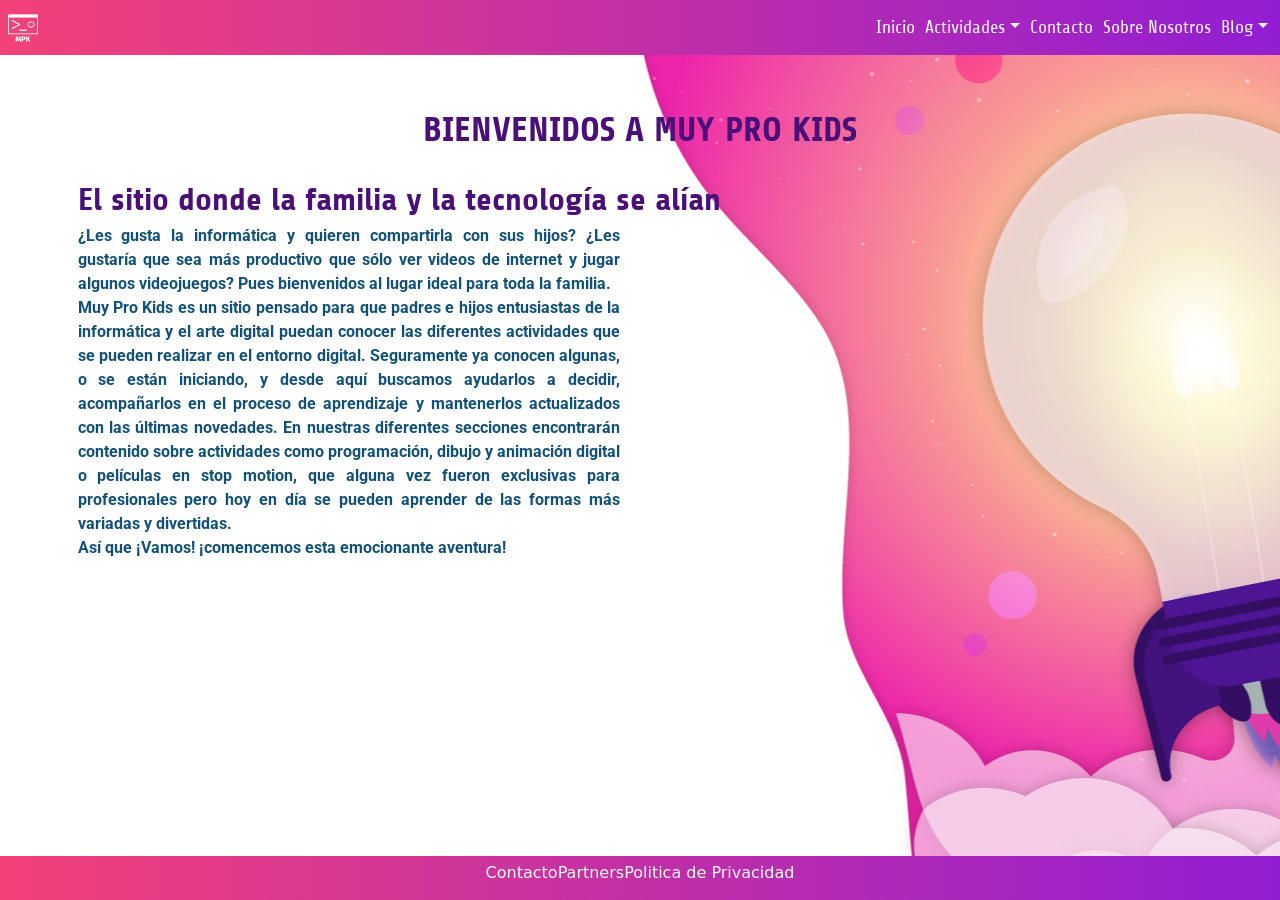
<file: index.html>
<!DOCTYPE html>
<html lang="es">
    <head>
        <meta charset="UTF-8" />
        <meta http-equiv="X-UA-Compatible" content="IE=edge" />
        <meta name="viewport" content="width=device-width, initial-scale=1.0" />

        <!-- Metadatos agregados para el SEO -->
        <meta
            name="description"
            content="Página de inicio de Muy Pro Kids. Es un sitio creado para mostrar las diferentes actividades informáticas
        que pueden realizarse en familia."
        />
        <meta name="keywords" content="niños, programación, animaciones, dibujos 3D, videojuegos" />
        <!-- TITULO -->
        <title>Home - Muy Pro Kids</title>

        <!-- Hoja de estilos propios - Generados por SASS -->
        <link rel="stylesheet" href="./assets/css/style.css" />

        <!-- CSS -- Se enlaza bootstrap y fuentes de googlefonts -->

        <link
            href="https://cdn.jsdelivr.net/npm/bootstrap@5.1.0/dist/css/bootstrap.min.css"
            rel="stylesheet"
            integrity="sha384-KyZXEAg3QhqLMpG8r+8fhAXLRk2vvoC2f3B09zVXn8CA5QIVfZOJ3BCsw2P0p/We"
            crossorigin="anonymous"
        />
        <link rel="preconnect" href="https://fonts.googleapis.com" />
        <link rel="preconnect" href="https://fonts.gstatic.com" crossorigin />
        <link
            href="https://fonts.googleapis.com/css2?family=Roboto:ital,wght@0,300;0,400;0,500;0,700;1,300;1,400;1,500;1,700&family=Share:ital,wght@0,400;0,700;1,400;1,700&display=swap"
            rel="stylesheet"
        />
    </head>

    <body class="body body__index d-flex flex-column justify-content-between">
        <!--Menú desplegable para navegación, responsivo, disponible en todas las páginas-->
        <div>
            <header class="bg_gradient sticky-top" id="header"></header>
            <br />
            <section class="container">
                <h1 class="section1__title fw-bold">BIENVENIDOS A MUY PRO KIDS</h1>
                <div class="container text-align-right of_hidden">
                    <img class="img-fluid img_fondo" src="./img/foco-trans-01.png" alt="Foto bienvenida" />
                </div>
                <h2 class="section1__subtitle fw-bold">El sitio donde la familia y la tecnología se alían</h2>
                <article class="col-md-6" id="bienvenida">
                    <div>
                        <p class="section1__paragraph fw-bold">
                            ¿Les gusta la informática y quieren compartirla con sus hijos? ¿Les gustaría que sea más productivo que sólo ver videos de internet y jugar algunos videojuegos? Pues
                            bienvenidos al lugar ideal para toda la familia. <br />
                            Muy Pro Kids es un sitio pensado para que padres e hijos entusiastas de la informática y el arte digital puedan conocer las diferentes actividades que se pueden realizar en
                            el entorno digital. Seguramente ya conocen algunas, o se están iniciando, y desde aquí buscamos ayudarlos a decidir, acompañarlos en el proceso de aprendizaje y mantenerlos
                            actualizados con las últimas novedades. En nuestras diferentes secciones encontrarán contenido sobre actividades como programación, dibujo y animación digital o películas
                            en stop motion, que alguna vez fueron exclusivas para profesionales pero hoy en día se pueden aprender de las formas más variadas y divertidas. <br />
                            Así que ¡Vamos! ¡comencemos esta emocionante aventura!
                        </p>
                    </div>
                </article>
            </section>

            <!--PIE con información de redes y contacto, disponible en todas las páginas-->
        </div>

        <footer class="bg_gradient container-fluid" id="footer"></footer>

        <script
            src="https://cdn.jsdelivr.net/npm/bootstrap@5.1.0/dist/js/bootstrap.bundle.min.js"
            integrity="sha384-U1DAWAznBHeqEIlVSCgzq+c9gqGAJn5c/t99JyeKa9xxaYpSvHU5awsuZVVFIhvj"
            crossorigin="anonymous"
        ></script>
        <script src="../assets/js/jquery-3.5.1.min.js" type="text/javascript"></script>

        <script type="module" src="../assets/js/app.js"></script>
        <script type="module" src="../assets/js/model.js"></script>
    </body>
</html>
</file>
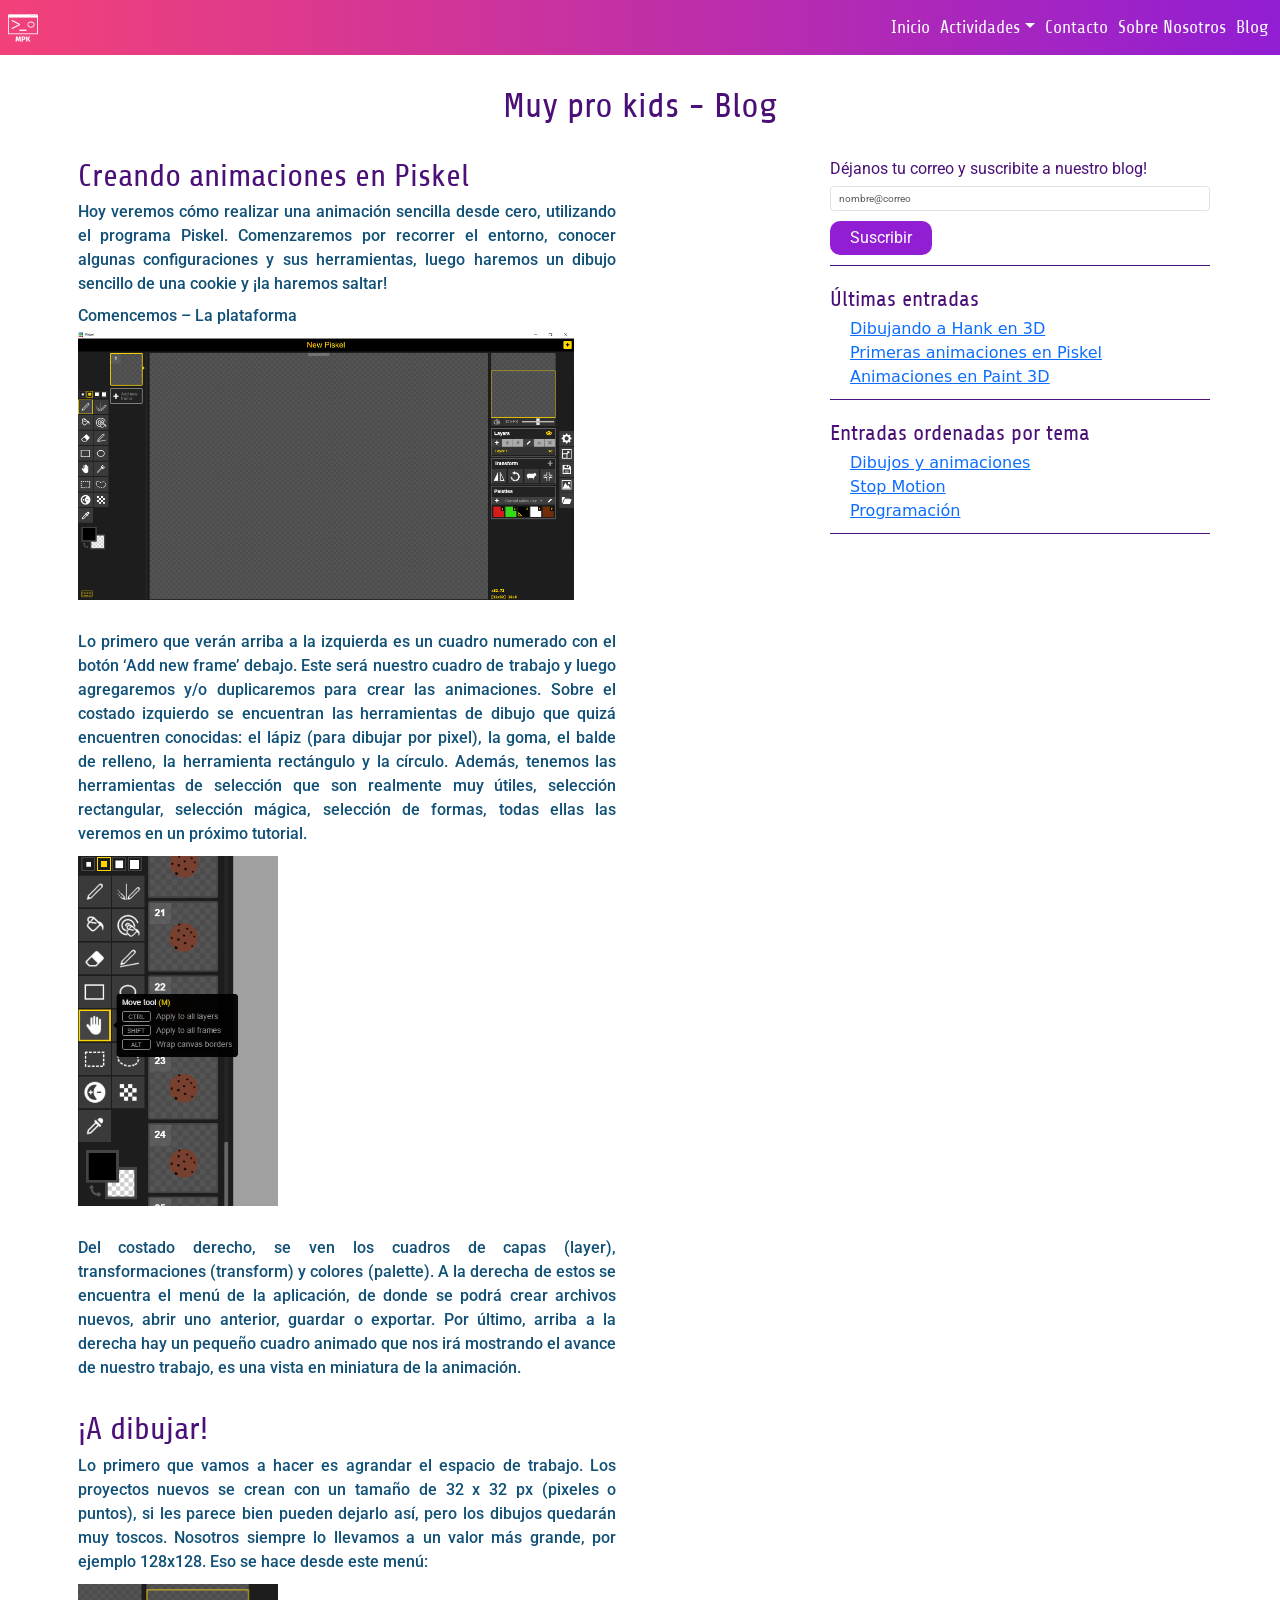
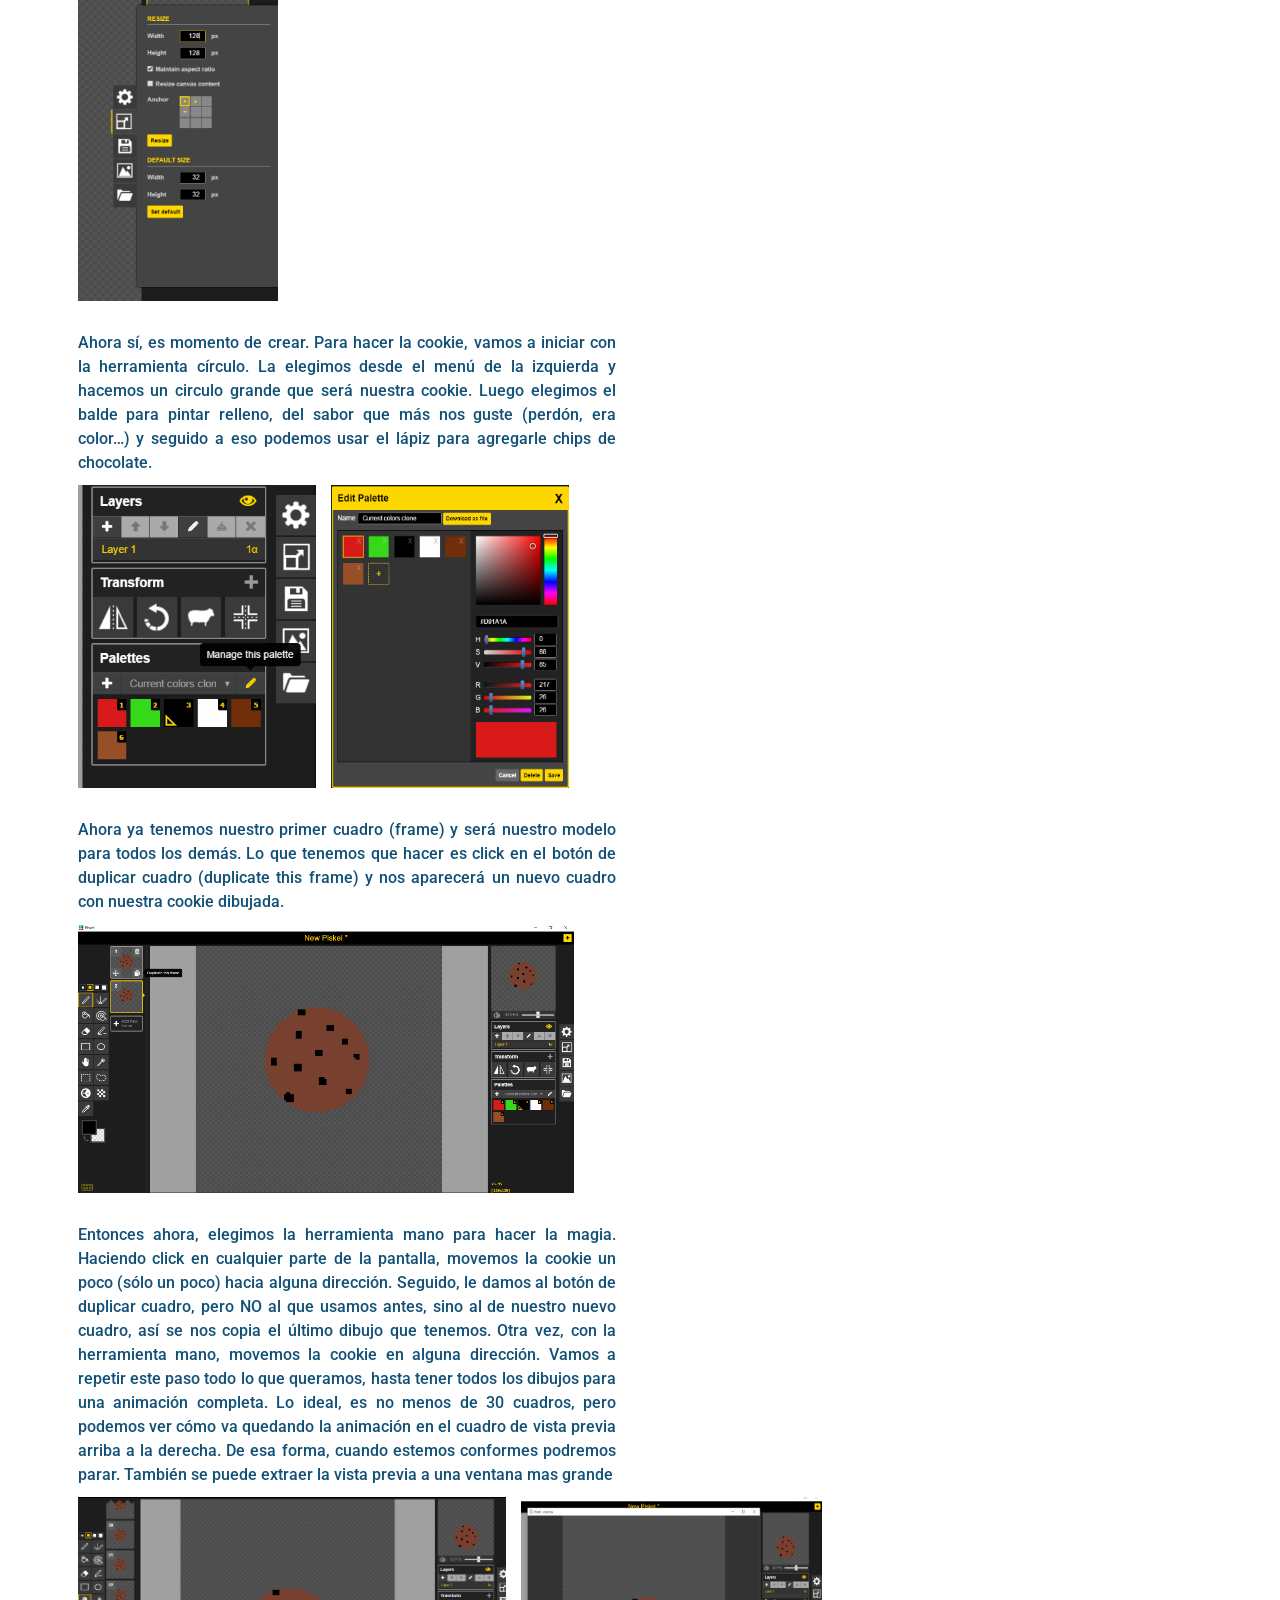
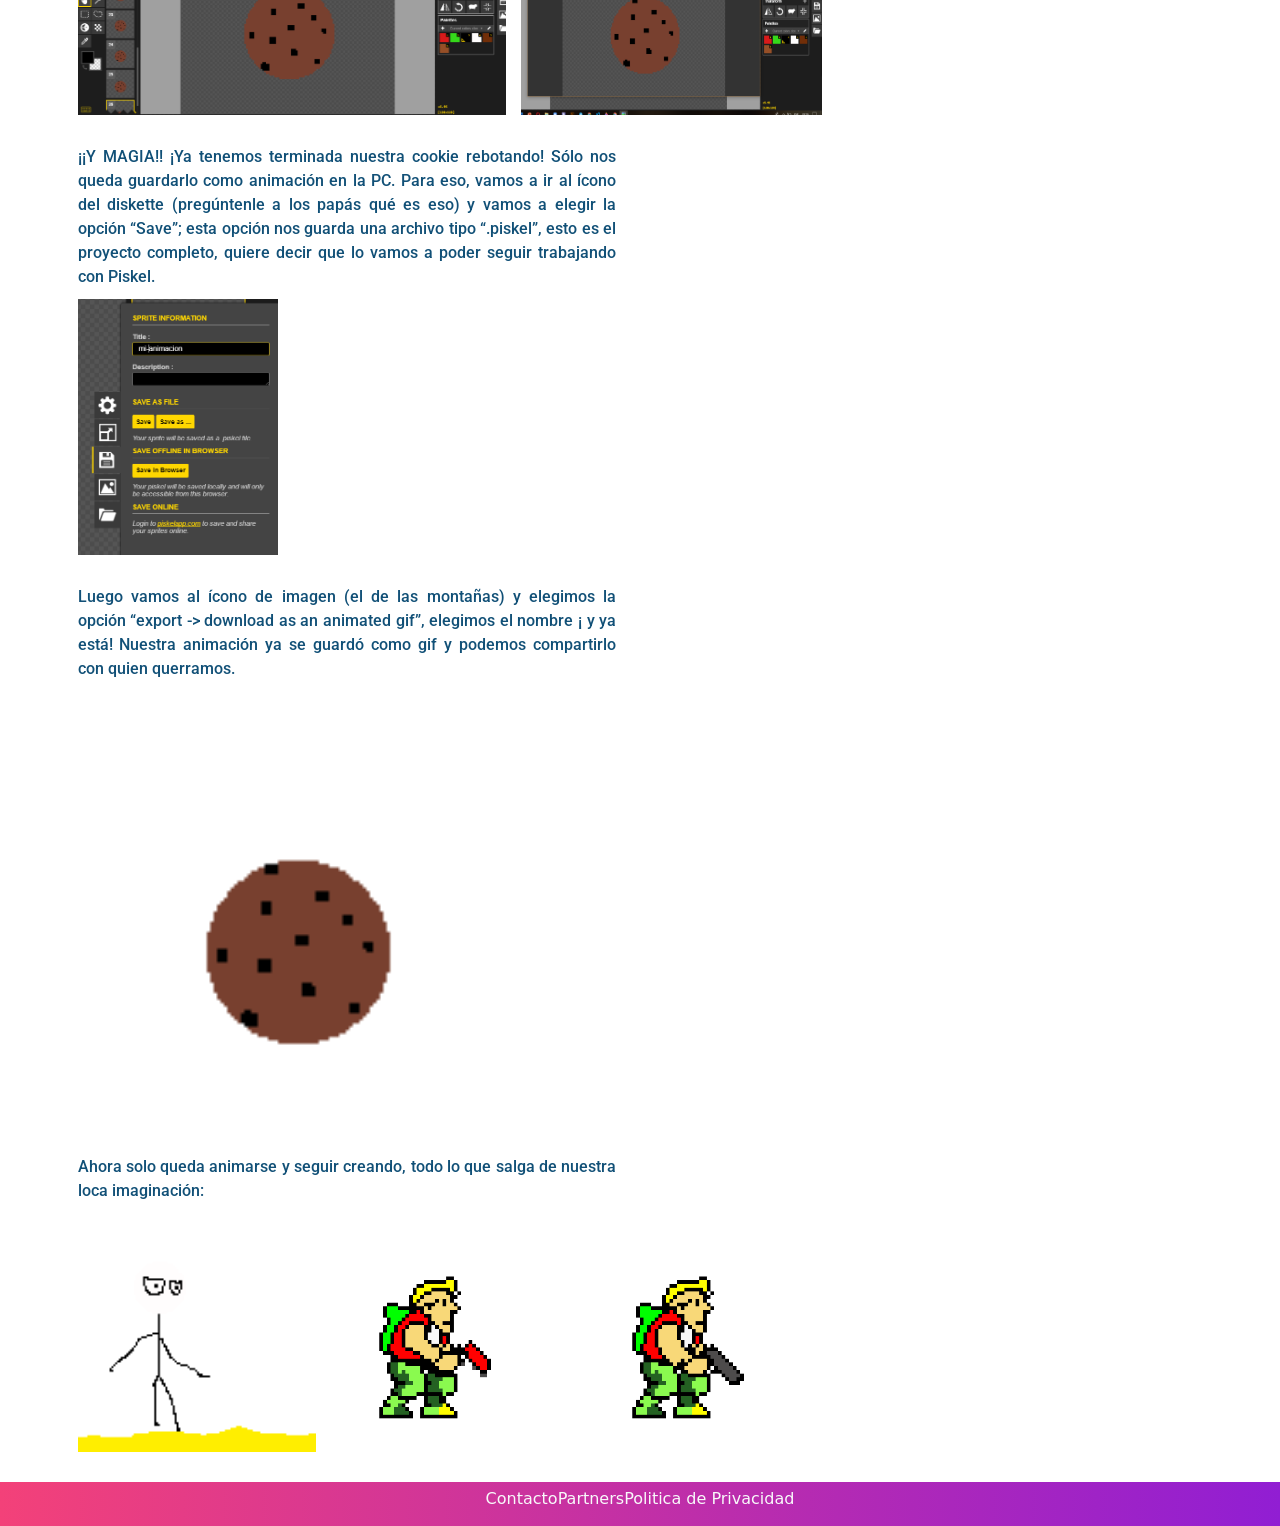
<file: articles/animacion_260921.html>
<!DOCTYPE html>
<html lang="es">
    <head>
        <meta charset="UTF-8" />
        <meta http-equiv="X-UA-Compatible" content="IE=edge" />
        <meta name="viewport" content="width=device-width, initial-scale=1.0" />

        <!-- Metadatos agregados para el SEO -->
        <meta name="description" content="Blog con artículos de dibujo, animación y programación de Muy Pro Kids. Lo mantenemos actualizado para que no se pierdan nada de lo nuevo" />
        <meta name="keywords" content="blog, artículos, animaciones, dibujos 3D, videojuegos" />

        <!-- TITULO -->
        <title>Animaciones simples con piskel - MPK</title>

        <!-- Hoja de estilos propios - Generados por SASS -->
        <link rel="stylesheet" href="../../assets/css/style.css" />

        <!-- CSS -- Se enlaza bootstrap y fuentes de googlefonts -->
        <link href="https://cdn.jsdelivr.net/npm/bootstrap@5.1.0/dist/css/bootstrap.min.css" rel="stylesheet" integrity="sha384-KyZXEAg3QhqLMpG8r+8fhAXLRk2vvoC2f3B09zVXn8CA5QIVfZOJ3BCsw2P0p/We" crossorigin="anonymous" />
        <link rel="preconnect" href="https://fonts.googleapis.com" />
        <link rel="preconnect" href="https://fonts.gstatic.com" crossorigin />
        <link href="https://fonts.googleapis.com/css2?family=Roboto:ital,wght@0,300;0,400;0,500;0,700;1,300;1,400;1,500;1,700&family=Share:ital,wght@0,400;0,700;1,400;1,700&display=swap" rel="stylesheet" />
    </head>
    <body class="body d-flex flex-column justify-content-between">
        <!--Menú desplegable para navegación, responsivo, disponible en todas las páginas-->
        <div>
            <header class="bg_gradient sticky-top">
                <nav class="navbar navbar-expand-sm navbar-dark">
                    <div class="container-fluid">
                        <a class="navbar-brand" href="#">
                            <img width="30" height="30" alt="" src="../../img/MPK_cara_02.svg" alt="Muy Pro Kids" />
                        </a>
                        <button class="navbar-toggler" type="button" data-bs-toggle="collapse" data-bs-target="#navbarNav" aria-controls="navbarSupportedContent" aria-expanded="false" aria-label="Toggle navigation">
                            <span class="navbar-toggler-icon"></span>
                        </button>

                        <div class="collapse navbar-collapse header__menu" id="navbarNav">
                            <ul class="navbar-nav ms-auto mb-2 mb-lg-0">
                                <li class="nav-item"><a class="nav-link text-light" href="../../index.html">Inicio</a></li>
                                <li class="nav-item dropdown">
                                    <a class="nav-link dropdown-toggle text-light" href="#" id="navbarDropdown" role="button" data-bs-toggle="dropdown" aria-expanded="false">Actividades</a>
                                    <!-- contiene los enlaces a los diferentes artículos dentro de la otra pagina -->
                                    <ul class="dropdown-menu bg_gradient" aria-labelledby="navbarDropdown">
                                        <li>
                                            <a class="dropdown-item fs-3 text-light" href="../actividades.html#dibujosAnimaciones">Dibujos y animaciones</a>
                                        </li>
                                        <li>
                                            <a class="dropdown-item fs-3 text-light" href="../actividades.html#stopMotion">Stop Motion</a>
                                        </li>
                                        <li>
                                            <a class="dropdown-item fs-3 text-light" href="../actividades.html#programarJugando">Aprendiendo a programar jugando</a>
                                        </li>
                                    </ul>
                                </li>

                                <li class="nav-item"><a class="nav-link text-light" href="../contacto.html">Contacto</a></li>
                                <li class="nav-item"><a class="nav-link text-light" href="../sobreNosotros.html">Sobre Nosotros</a></li>
                                <li class="nav-item"><a class="nav-link text-light" href="../blog.html">Blog</a></li>
                            </ul>
                        </div>
                    </div>
                </nav>
            </header>
            <section class="section1">
                <h1 class="section1__title">Muy pro kids - Blog</h1>
                <article class="section1_article1 container">
                    <div class="row justify-content-center">
                        <div class="col-10 col-sm-8 col-md-8">
                            <h3 class="section1__subtitle">Creando animaciones en Piskel</h3>
                            <div class="mb-5">
                                <p class="section1__paragraph col-md-9">Hoy veremos cómo realizar una animación sencilla desde cero, utilizando el programa Piskel. Comenzaremos por recorrer el entorno, conocer algunas configuraciones y sus herramientas, luego haremos un dibujo sencillo de una cookie y ¡la haremos saltar!</p>
                                <h3 class="section1__paragraph mb-2">Comencemos – La plataforma</h3>
                                <img src="../../img/piskel_vacio.PNG" alt="Ventana de piskel vacía" class="col-12 col-sm-10 col-md-8" />
                            </div>
                            <div class="mb-5">
                                <p class="section1__paragraph col-md-9">Lo primero que verán arriba a la izquierda es un cuadro numerado con el botón ‘Add new frame’ debajo. Este será nuestro cuadro de trabajo y luego agregaremos y/o duplicaremos para crear las animaciones. Sobre el costado izquierdo se encuentran las herramientas de dibujo que quizá encuentren conocidas: el lápiz (para dibujar por pixel), la goma, el balde de relleno, la herramienta rectángulo y la círculo. Además, tenemos las herramientas de selección que son realmente muy útiles, selección rectangular, selección mágica, selección de formas, todas ellas las veremos en un próximo tutorial.</p>
                                <img src="../../img/piskel_hand_tool.PNG" alt="Sección de herramientas de piskel" class="section1__img--midsize col-12 col-sm-10 col-md-8" />
                            </div>
                            <div class="mb-5">
                                <p class="section1__paragraph col-md-9">Del costado derecho, se ven los cuadros de capas (layer), transformaciones (transform) y colores (palette). A la derecha de estos se encuentra el menú de la aplicación, de donde se podrá crear archivos nuevos, abrir uno anterior, guardar o exportar. Por último, arriba a la derecha hay un pequeño cuadro animado que nos irá mostrando el avance de nuestro trabajo, es una vista en miniatura de la animación.</p>
                            </div>
                            <h3 class="section1__subtitle">¡A dibujar!</h3>
                            <div class="mb-5">
                                <p class="section1__paragraph col-md-9">Lo primero que vamos a hacer es agrandar el espacio de trabajo. Los proyectos nuevos se crean con un tamaño de 32 x 32 px (pixeles o puntos), si les parece bien pueden dejarlo así, pero los dibujos quedarán muy toscos. Nosotros siempre lo llevamos a un valor más grande, por ejemplo 128x128. Eso se hace desde este menú:</p>
                                <img src="../../img/piskel_resize.PNG" alt="Menú de resize" class="section1__img--midsize col-12 col-sm-10 col-md-8" />
                            </div>
                            <div class="mb-5">
                                <p class="section1__paragraph col-md-9">Ahora sí, es momento de crear. Para hacer la cookie, vamos a iniciar con la herramienta círculo. La elegimos desde el menú de la izquierda y hacemos un circulo grande que será nuestra cookie. Luego elegimos el balde para pintar relleno, del sabor que más nos guste (perdón, era color…) y seguido a eso podemos usar el lápiz para agregarle chips de chocolate.</p>
                                <div class="row">
                                    <img src="../../img/piskel_palette.PNG" alt="Menú de resize" class="section1__img--midsize col-6 col-sm-6 col-md-4" />
                                    <img src="../../img/piskel_palette_add_color.PNG" alt="Menú de resize" class="section1__img--midsize col-6 col-sm-6 col-md-4" />
                                </div>
                            </div>
                            <div class="mb-5">
                                <p class="section1__paragraph col-md-9">Ahora ya tenemos nuestro primer cuadro (frame) y será nuestro modelo para todos los demás. Lo que tenemos que hacer es click en el botón de duplicar cuadro (duplicate this frame) y nos aparecerá un nuevo cuadro con nuestra cookie dibujada.</p>
                                <img src="../../img/piskel_add_frame.png" alt="Menú de resize" class="col-12 col-sm-10 col-md-8" />
                            </div>
                            <div class="mb-5">
                                <p class="section1__paragraph col-md-9">
                                    Entonces ahora, elegimos la herramienta mano para hacer la magia. Haciendo click en cualquier parte de la pantalla, movemos la cookie un poco (sólo un poco) hacia alguna dirección. Seguido, le damos al botón de duplicar cuadro, pero NO al que usamos antes, sino al de nuestro nuevo cuadro, así se nos copia el último dibujo que tenemos. Otra vez, con la herramienta mano, movemos la cookie en alguna dirección. Vamos a repetir este paso todo lo que queramos, hasta tener todos los dibujos para una animación completa. Lo ideal, es no menos de 30 cuadros, pero podemos ver cómo va quedando la animación en el cuadro de vista previa arriba a la derecha. De esa forma, cuando estemos conformes podremos parar. También se puede extraer la vista previa a una ventana
                                    mas grande
                                </p>
                                <div class="row">
                                    <img src="../../img/piskel_frames.PNG" alt="Menú de resize" class="col-12 col-sm-12 col-md-7" />
                                    <img src="../../img/piskel_preview.PNG" alt="Menú de resize" class="col-12 col-sm-12 col-md-5" />
                                </div>
                            </div>
                            <div class="mb-5">
                                <p class="section1__paragraph col-md-9">¡¡Y MAGIA!! ¡Ya tenemos terminada nuestra cookie rebotando! Sólo nos queda guardarlo como animación en la PC. Para eso, vamos a ir al ícono del diskette (pregúntenle a los papás qué es eso) y vamos a elegir la opción “Save”; esta opción nos guarda una archivo tipo “.piskel”, esto es el proyecto completo, quiere decir que lo vamos a poder seguir trabajando con Piskel.</p>
                                <img src="../../img/piskel_save.PNG" alt="Menú de save" class="section1__img--midsize col-12 col-sm-10 col-md-8" />
                            </div>
                            <div class="mb-5">
                                <p class="section1__paragraph col-md-9">Luego vamos al ícono de imagen (el de las montañas) y elegimos la opción “export -> download as an animated gif”, elegimos el nombre ¡ y ya está! Nuestra animación ya se guardó como gif y podemos compartirlo con quien querramos.</p>

                                <img src="../../img/bouncing_cookie.gif" alt="Cookie rebotando" class="col-12 col-sm-12 col-md-7" />
                            </div>
                            <div class="mb-5">
                                <p class="section1__paragraph col-md-9">Ahora solo queda animarse y seguir creando, todo lo que salga de nuestra loca imaginación:</p>
                                <div class="row">
                                    <img src="../../img/stick_man_dance.gif" alt="Menú de resize" class="col-12 col-sm-12 col-md-4" />
                                    <img src="../../img/marcou_54.gif" alt="Menú de resize" class="col-12 col-sm-12 col-md-4" />
                                    <img src="../../img/marcou.gif" alt="Menú de resize" class="col-12 col-sm-12 col-md-4" />
                                </div>
                            </div>
                        </div>
                        <div class="g-0 col-sm-4 col-md-4">
                            <aside class="aside">
                                <form action="" class="section1__form--blog">
                                    <fieldset>
                                        <div>
                                            <label class="form-label" for="emailSubs">Déjanos tu correo y suscribite a nuestro blog!</label>

                                            <input type="email" class="form-control" id="emailSubs" name="emailSubs" placeholder="nombre@correo" />
                                            <input class="form__button--blog" type="submit" value="Suscribir" name="" id="btnSuscribir" />
                                        </div>
                                    </fieldset>
                                </form>
                            </aside>
                            <aside class="aside">
                                <h3 class="aside-subtitle">Últimas entradas</h3>
                                <ul class="aside-menu">
                                    <li><a href="./dibujo_210901.html">Dibujando a Hank en 3D</a></li>
                                    <li><a href="./animacion_260921.html">Primeras animaciones en Piskel</a></li>
                                    <li><a href="./animacion_P3D_270921.html">Animaciones en Paint 3D</a></li>
                                </ul>
                            </aside>
                            <aside class="aside">
                                <h3 class="aside-subtitle">Entradas ordenadas por tema</h3>
                                <ul class="aside-menu">
                                    <li><a href="../web-construccion.html"> Dibujos y animaciones</a></li>
                                    <li><a href="../web-construccion.html"> Stop Motion</a></li>
                                    <li><a href="../web-construccion.html">Programación</a></li>
                                </ul>
                            </aside>
                        </div>
                    </div>
                </article>
            </section>
        </div>

        <!--PIE con información de redes y contacto, disponible en todas las páginas-->
        <footer class="bg_gradient container-fluid">
            <ul class="navbar d-flex justify-content-center">
                <li class="nav-item"><a class="nav-link text-light" href="../contacto.html">Contacto</a></li>
                <li class="nav-item"><a class="nav-link text-light" href="">Partners</a></li>
                <li class="nav-item"><a class="nav-link text-light" href="">Politica de Privacidad</a></li>
            </ul>
        </footer>
        <script src="https://cdn.jsdelivr.net/npm/bootstrap@5.1.0/dist/js/bootstrap.bundle.min.js" integrity="sha384-U1DAWAznBHeqEIlVSCgzq+c9gqGAJn5c/t99JyeKa9xxaYpSvHU5awsuZVVFIhvj" crossorigin="anonymous"></script>
    </body>
</html>
</file>
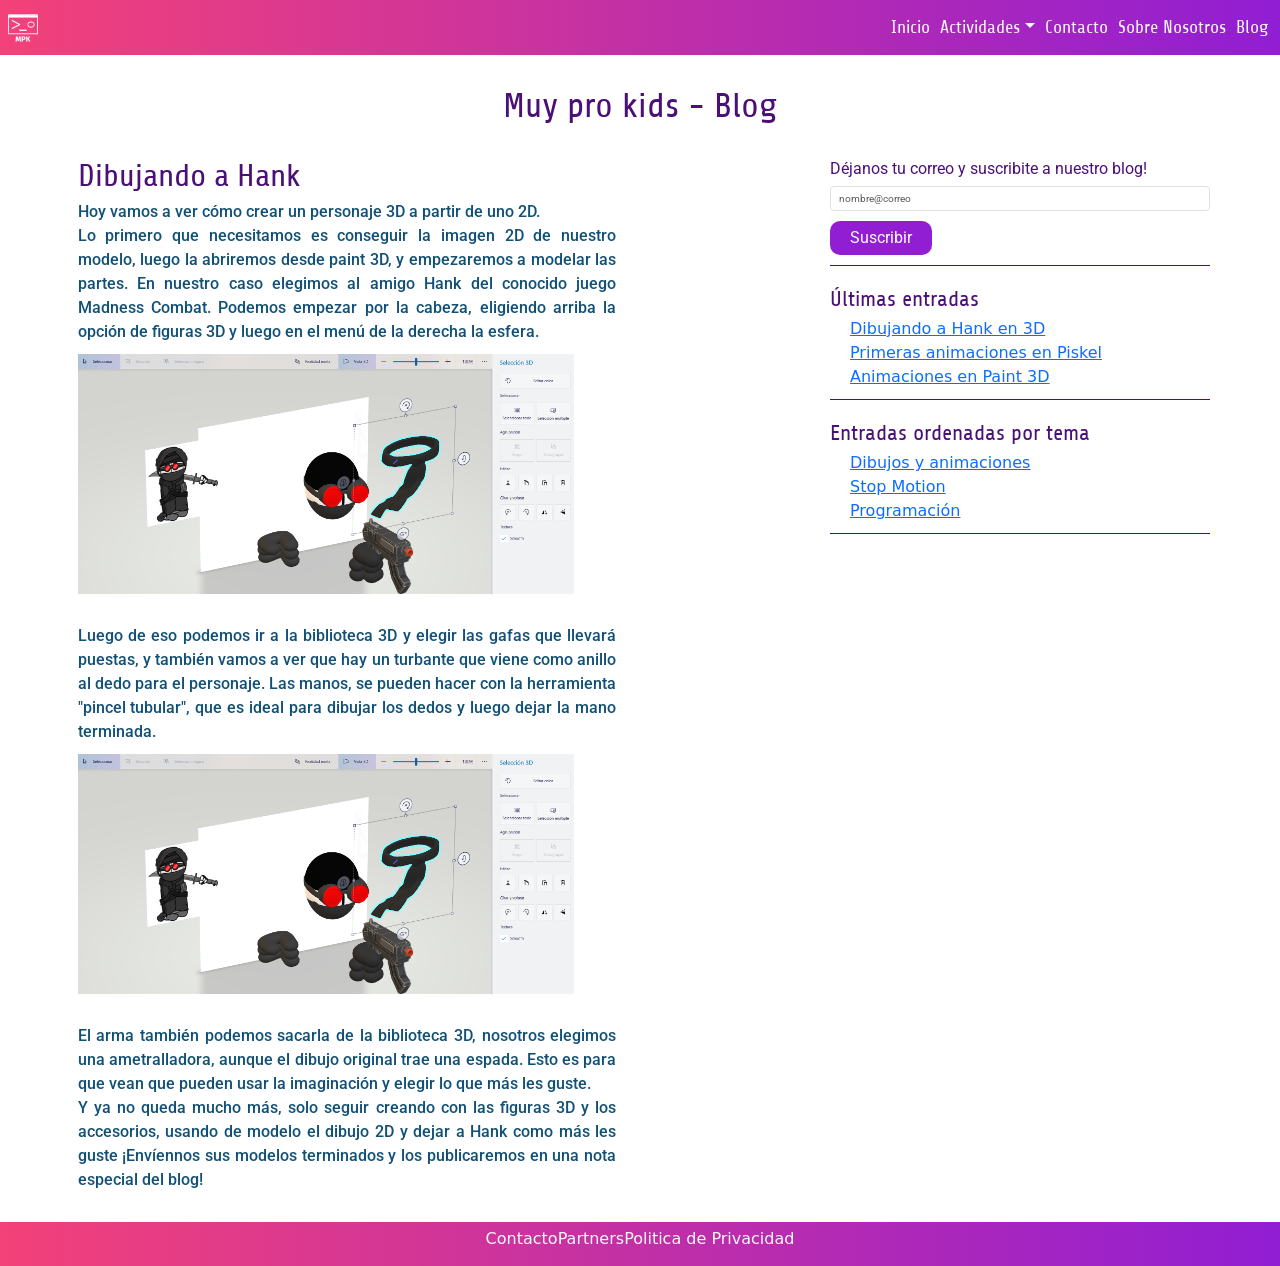
<file: articles/dibujo_210901.html>
<!DOCTYPE html>
<html lang="es">
    <head>
        <meta charset="UTF-8" />
        <meta http-equiv="X-UA-Compatible" content="IE=edge" />
        <meta name="viewport" content="width=device-width, initial-scale=1.0" />

        <!-- Metadatos agregados para el SEO -->
        <meta name="description" content="Blog con artículos de dibujo, animación y programación de Muy Pro Kids. Lo mantenemos actualizado para que no se pierdan nada de lo nuevo" />
        <meta name="keywords" content="blog, artículos, animaciones, dibujos 3D, videojuegos" />

        <!-- TITULO -->
        <title>DIbujando a Hank - MPK</title>

        <!-- Hoja de estilos propios - Generados por SASS -->
        <link rel="stylesheet" href="../../assets/css/style.css" />

        <!-- CSS -- Se enlaza bootstrap y fuentes de googlefonts -->
        <link href="https://cdn.jsdelivr.net/npm/bootstrap@5.1.0/dist/css/bootstrap.min.css" rel="stylesheet" integrity="sha384-KyZXEAg3QhqLMpG8r+8fhAXLRk2vvoC2f3B09zVXn8CA5QIVfZOJ3BCsw2P0p/We" crossorigin="anonymous" />
        <link rel="preconnect" href="https://fonts.googleapis.com" />
        <link rel="preconnect" href="https://fonts.gstatic.com" crossorigin />
        <link href="https://fonts.googleapis.com/css2?family=Roboto:ital,wght@0,300;0,400;0,500;0,700;1,300;1,400;1,500;1,700&family=Share:ital,wght@0,400;0,700;1,400;1,700&display=swap" rel="stylesheet" />
    </head>
    <body class="body d-flex flex-column justify-content-between">
        <!--Menú desplegable para navegación, responsivo, disponible en todas las páginas-->
        <div>
            <header class="bg_gradient sticky-top">
                <nav class="navbar navbar-expand-sm navbar-dark">
                    <div class="container-fluid">
                        <a class="navbar-brand" href="#">
                            <img width="30" height="30" alt="" src="../../img/MPK_cara_02.svg" alt="Muy Pro Kids" />
                        </a>
                        <button class="navbar-toggler" type="button" data-bs-toggle="collapse" data-bs-target="#navbarNav" aria-controls="navbarSupportedContent" aria-expanded="false" aria-label="Toggle navigation">
                            <span class="navbar-toggler-icon"></span>
                        </button>

                        <div class="collapse navbar-collapse header__menu" id="navbarNav">
                            <ul class="navbar-nav ms-auto mb-2 mb-lg-0">
                                <li class="nav-item"><a class="nav-link text-light" href="../../index.html">Inicio</a></li>
                                <li class="nav-item dropdown">
                                    <a class="nav-link dropdown-toggle text-light" href="#" id="navbarDropdown" role="button" data-bs-toggle="dropdown" aria-expanded="false">Actividades</a>
                                    <!-- contiene los enlaces a los diferentes artículos dentro de la otra pagina -->
                                    <ul class="dropdown-menu bg_gradient" aria-labelledby="navbarDropdown">
                                        <li>
                                            <a class="dropdown-item fs-3 text-light" href="../actividades.html#dibujosAnimaciones">Dibujos y animaciones</a>
                                        </li>
                                        <li>
                                            <a class="dropdown-item fs-3 text-light" href="../actividades.html#stopMotion">Stop Motion</a>
                                        </li>
                                        <li>
                                            <a class="dropdown-item fs-3 text-light" href="../actividades.html#programarJugando">Aprendiendo a programar jugando</a>
                                        </li>
                                    </ul>
                                </li>

                                <li class="nav-item"><a class="nav-link text-light" href="../contacto.html">Contacto</a></li>
                                <li class="nav-item"><a class="nav-link text-light" href="../sobreNosotros.html">Sobre Nosotros</a></li>
                                <li class="nav-item"><a class="nav-link text-light" href="../blog.html">Blog</a></li>
                            </ul>
                        </div>
                    </div>
                </nav>
            </header>
            <section class="section1">
                <h1 class="section1__title">Muy pro kids - Blog</h1>
                <article class="section1_article1 container">
                    <div class="row justify-content-center">
                        <div class="col-10 col-sm-8 col-md-8">
                            <h3 class="section1__subtitle">Dibujando a Hank</h3>
                            <div class="mb-5">
                                <p class="section1__paragraph col-md-9">
                                    Hoy vamos a ver cómo crear un personaje 3D a partir de uno 2D. <br />
                                    Lo primero que necesitamos es conseguir la imagen 2D de nuestro modelo, luego la abriremos desde paint 3D, y empezaremos a modelar las partes. En nuestro caso elegimos al amigo Hank del conocido juego Madness Combat. Podemos empezar por la cabeza, eligiendo arriba la opción de figuras 3D y luego en el menú de la derecha la esfera.
                                </p>
                                <img src="../../img/Cap_hank_paint3D.PNG" alt="hank 3D" class="col-12 col-sm-10 col-md-8" />
                            </div>
                            <div class="mb-5">
                                <p class="section1__paragraph col-md-9">Luego de eso podemos ir a la biblioteca 3D y elegir las gafas que llevará puestas, y también vamos a ver que hay un turbante que viene como anillo al dedo para el personaje. Las manos, se pueden hacer con la herramienta "pincel tubular", que es ideal para dibujar los dedos y luego dejar la mano terminada.</p>
                                <img src="../../img/Cap_hank_paint3D.PNG" alt="hank 3D" class="col-12 col-sm-10 col-md-8" />
                            </div>
                            <div class="mb-5">
                                <p class="section1__paragraph col-md-9">
                                    El arma también podemos sacarla de la biblioteca 3D, nosotros elegimos una ametralladora, aunque el dibujo original trae una espada. Esto es para que vean que pueden usar la imaginación y elegir lo que más les guste. <br />
                                    Y ya no queda mucho más, solo seguir creando con las figuras 3D y los accesorios, usando de modelo el dibujo 2D y dejar a Hank como más les guste ¡Envíennos sus modelos terminados y los publicaremos en una nota especial del blog!
                                </p>
                            </div>
                        </div>
                        <div class="g-0 col-sm-4 col-md-4">
                            <aside class="aside">
                                <form action="" class="section1__form--blog">
                                    <fieldset>
                                        <div>
                                            <label class="form-label" for="emailSubs">Déjanos tu correo y suscribite a nuestro blog!</label>

                                            <input type="email" class="form-control" id="emailSubs" name="emailSubs" placeholder="nombre@correo" />
                                            <input class="form__button--blog" type="submit" value="Suscribir" name="" id="btnSuscribir" />
                                        </div>
                                    </fieldset>
                                </form>
                            </aside>
                            <aside class="aside">
                                <h3 class="aside-subtitle">Últimas entradas</h3>
                                <ul class="aside-menu">
                                    <li><a href="./dibujo_210901.html">Dibujando a Hank en 3D</a></li>
                                    <li><a href="./animacion_260921.html">Primeras animaciones en Piskel</a></li>
                                    <li><a href="./animacion_P3D_270921.html">Animaciones en Paint 3D</a></li>
                                </ul>
                            </aside>
                            <aside class="aside">
                                <h3 class="aside-subtitle">Entradas ordenadas por tema</h3>
                                <ul class="aside-menu">
                                    <li><a href="../web-construccion.html"> Dibujos y animaciones</a></li>
                                    <li><a href="../web-construccion.html"> Stop Motion</a></li>
                                    <li><a href="../web-construccion.html">Programación</a></li>
                                </ul>
                            </aside>
                        </div>
                    </div>
                </article>
            </section>
        </div>

        <!--PIE con información de redes y contacto, disponible en todas las páginas-->
        <footer class="bg_gradient container-fluid">
            <ul class="navbar d-flex justify-content-center">
                <li class="nav-item"><a class="nav-link text-light" href="../contacto.html">Contacto</a></li>
                <li class="nav-item"><a class="nav-link text-light" href="">Partners</a></li>
                <li class="nav-item"><a class="nav-link text-light" href="">Politica de Privacidad</a></li>
            </ul>
        </footer>
        <script src="https://cdn.jsdelivr.net/npm/bootstrap@5.1.0/dist/js/bootstrap.bundle.min.js" integrity="sha384-U1DAWAznBHeqEIlVSCgzq+c9gqGAJn5c/t99JyeKa9xxaYpSvHU5awsuZVVFIhvj" crossorigin="anonymous"></script>
    </body>
</html>
</file>
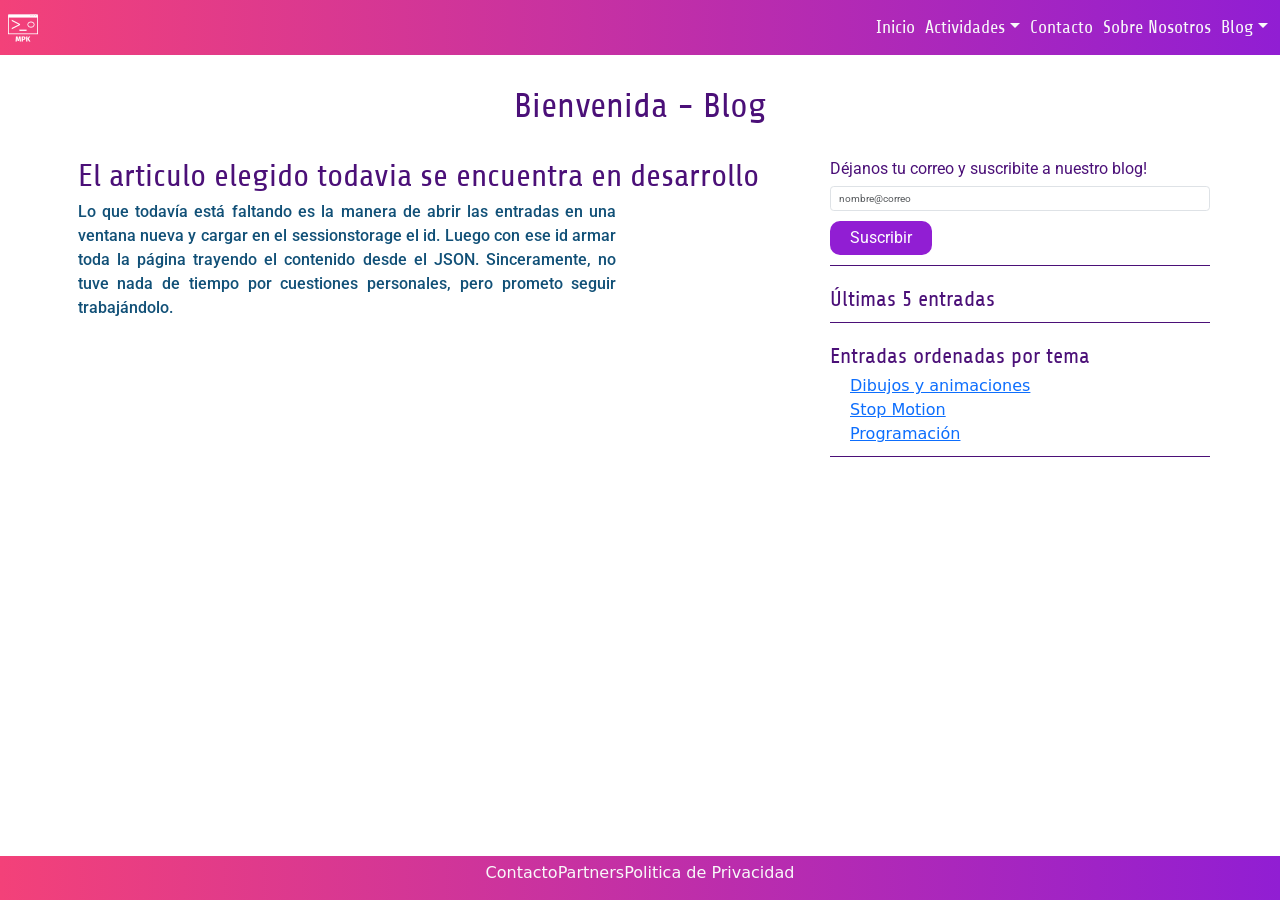
<file: views/articulo.html>
<!DOCTYPE html>
<html lang="en">
    <head>
        <head>
            <meta charset="UTF-8" />
            <meta http-equiv="X-UA-Compatible" content="IE=edge" />
            <meta name="viewport" content="width=device-width, initial-scale=1.0" />

            <!-- Metadatos agregados para el SEO -->
            <meta name="description" content="Blog con artículos de dibujo, animación y programación de Muy Pro Kids. Lo mantenemos actualizado para que no se pierdan nada de lo nuevo" />
            <meta name="keywords" content="blog, artículos, animaciones, dibujos 3D, videojuegos" />

            <!-- TITULO -->
            <title>Articulo - Blog</title>

            <!-- Hoja de estilos propios - Generados por SASS -->
            <link rel="stylesheet" href="../assets/css/style.css" />

            <!-- CSS -- Se enlaza bootstrap y fuentes de googlefonts -->
            <link
                href="https://cdn.jsdelivr.net/npm/bootstrap@5.1.0/dist/css/bootstrap.min.css"
                rel="stylesheet"
                integrity="sha384-KyZXEAg3QhqLMpG8r+8fhAXLRk2vvoC2f3B09zVXn8CA5QIVfZOJ3BCsw2P0p/We"
                crossorigin="anonymous"
            />
            <link rel="preconnect" href="https://fonts.googleapis.com" />
            <link rel="preconnect" href="https://fonts.gstatic.com" crossorigin />
            <link
                href="https://fonts.googleapis.com/css2?family=Roboto:ital,wght@0,300;0,400;0,500;0,700;1,300;1,400;1,500;1,700&family=Share:ital,wght@0,400;0,700;1,400;1,700&display=swap"
                rel="stylesheet"
            />
        </head>
    </head>
    <body class="body d-flex flex-column justify-content-between">
        <!--Menú desplegable para navegación, responsivo, disponible en todas las páginas-->
        <div>
            <header class="bg_gradient sticky-top" id="header"></header>
            <section class="section1">
                <h1 class="section1__title">Bienvenida - Blog</h1>
                <article class="section1_article1 container">
                    <div class="row justify-content-center">
                        <div class="col-10 col-sm-8 col-md-8">
                            <h3 class="section1__subtitle">El articulo elegido todavia se encuentra en desarrollo</h3>
                            <div class="mb-5">
                                <p class="section1__paragraph col-md-9">
                                    Lo que todavía está faltando es la manera de abrir las entradas en una ventana nueva y cargar en el sessionstorage el id. Luego con ese id armar toda la página
                                    trayendo el contenido desde el JSON. Sinceramente, no tuve nada de tiempo por cuestiones personales, pero prometo seguir trabajándolo.
                                </p>
                            </div>
                        </div>

                        <div class="g-0 col-sm-4 col-md-4" id="side-menu"></div>
                    </div>
                </article>
            </section>
        </div>

        <!--PIE con información de redes y contacto, disponible en todas las páginas-->
        <footer class="bg_gradient container-fluid" id="footer"></footer>
        <script
            src="https://cdn.jsdelivr.net/npm/bootstrap@5.1.0/dist/js/bootstrap.bundle.min.js"
            integrity="sha384-U1DAWAznBHeqEIlVSCgzq+c9gqGAJn5c/t99JyeKa9xxaYpSvHU5awsuZVVFIhvj"
            crossorigin="anonymous"
        ></script>

        <script src="../assets/js/jquery-3.5.1.min.js" type="text/javascript"></script>

        <script type="module" src="../assets/js/app.js"></script>
        <script type="module" src="../assets/js/model.js"></script>
    </body>
</html>
</file>
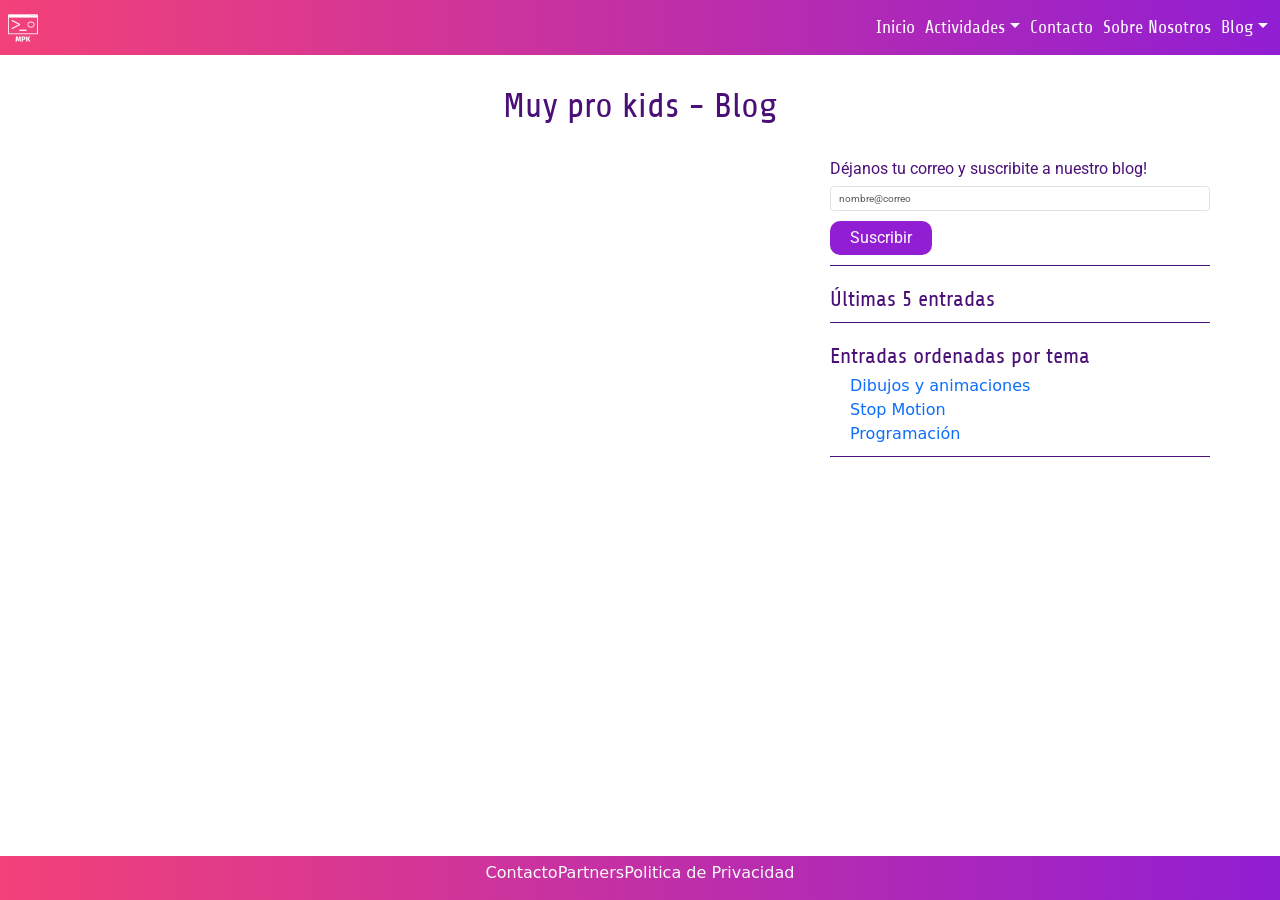
<file: views/blog.html>
<!DOCTYPE html>
<html lang="es">
    <head>
        <meta charset="UTF-8" />
        <meta http-equiv="X-UA-Compatible" content="IE=edge" />
        <meta name="viewport" content="width=device-width, initial-scale=1.0" />

        <!-- Metadatos agregados para el SEO -->
        <meta name="description" content="Blog con artículos de dibujo, animación y programación de Muy Pro Kids. Lo mantenemos actualizado para que no se pierdan nada de lo nuevo" />
        <meta name="keywords" content="blog, artículos, programación, animaciones, dibujos 3D, videojuegos" />

        <!-- TITULO -->
        <title>Blog - Muy Pro Kids</title>

        <!-- CSS -- Se enlaza bootstrap y fuentes de googlefonts -->
        <link
            href="https://cdn.jsdelivr.net/npm/bootstrap@5.1.0/dist/css/bootstrap.min.css"
            rel="stylesheet"
            integrity="sha384-KyZXEAg3QhqLMpG8r+8fhAXLRk2vvoC2f3B09zVXn8CA5QIVfZOJ3BCsw2P0p/We"
            crossorigin="anonymous"
        />
        <link rel="preconnect" href="https://fonts.googleapis.com" />
        <link rel="preconnect" href="https://fonts.gstatic.com" crossorigin />
        <link
            href="https://fonts.googleapis.com/css2?family=Roboto:ital,wght@0,300;0,400;0,500;0,700;1,300;1,400;1,500;1,700&family=Share:ital,wght@0,400;0,700;1,400;1,700&display=swap"
            rel="stylesheet"
        />
        <link rel="stylesheet" href="https://cdn.jsdelivr.net/npm/bootstrap-icons@1.5.0/font/bootstrap-icons.css" />
        <!-- Hoja de estilos propios - Generados por SASS -->
        <link rel="stylesheet" href="../assets/css/style.css" />
    </head>
    <body class="body d-flex flex-column justify-content-between">
        <!--Menú desplegable para navegación, responsivo, disponible en todas las páginas-->
        <div>
            <header class="bg_gradient sticky-top" id="header"></header>
            <section class="section1">
                <h1 class="section1__title">Muy pro kids - Blog</h1>
                <article class="section1_article1 container">
                    <div class="row justify-content-center">
                        <div class="col-10 col-sm-8 col-md-8" id="cards-articulos"></div>
                        <!-- Sección donde se imprime el aside -->
                        <div class="g-0 col-sm-4 col-md-4" id="side-menu"></div>
                    </div>
                </article>
            </section>
        </div>

        <!--PIE con información de redes y contacto, disponible en todas las páginas-->
        <footer class="bg_gradient container-fluid">
            <ul class="navbar d-flex justify-content-center">
                <li class="nav-item"><a class="nav-link text-light" href="./contacto.html">Contacto</a></li>
                <li class="nav-item"><a class="nav-link text-light" href="">Partners</a></li>
                <li class="nav-item"><a class="nav-link text-light" href="">Politica de Privacidad</a></li>
            </ul>
        </footer>
        <script
            src="https://cdn.jsdelivr.net/npm/bootstrap@5.1.0/dist/js/bootstrap.bundle.min.js"
            integrity="sha384-U1DAWAznBHeqEIlVSCgzq+c9gqGAJn5c/t99JyeKa9xxaYpSvHU5awsuZVVFIhvj"
            crossorigin="anonymous"
        ></script>
        <script src="../assets/js/jquery-3.5.1.min.js" type="text/javascript"></script>
        <script type="module" src="../assets/js/app.js"></script>
        <script type="module" src="../assets/js/model.js"></script>
    </body>
</html>
</file>
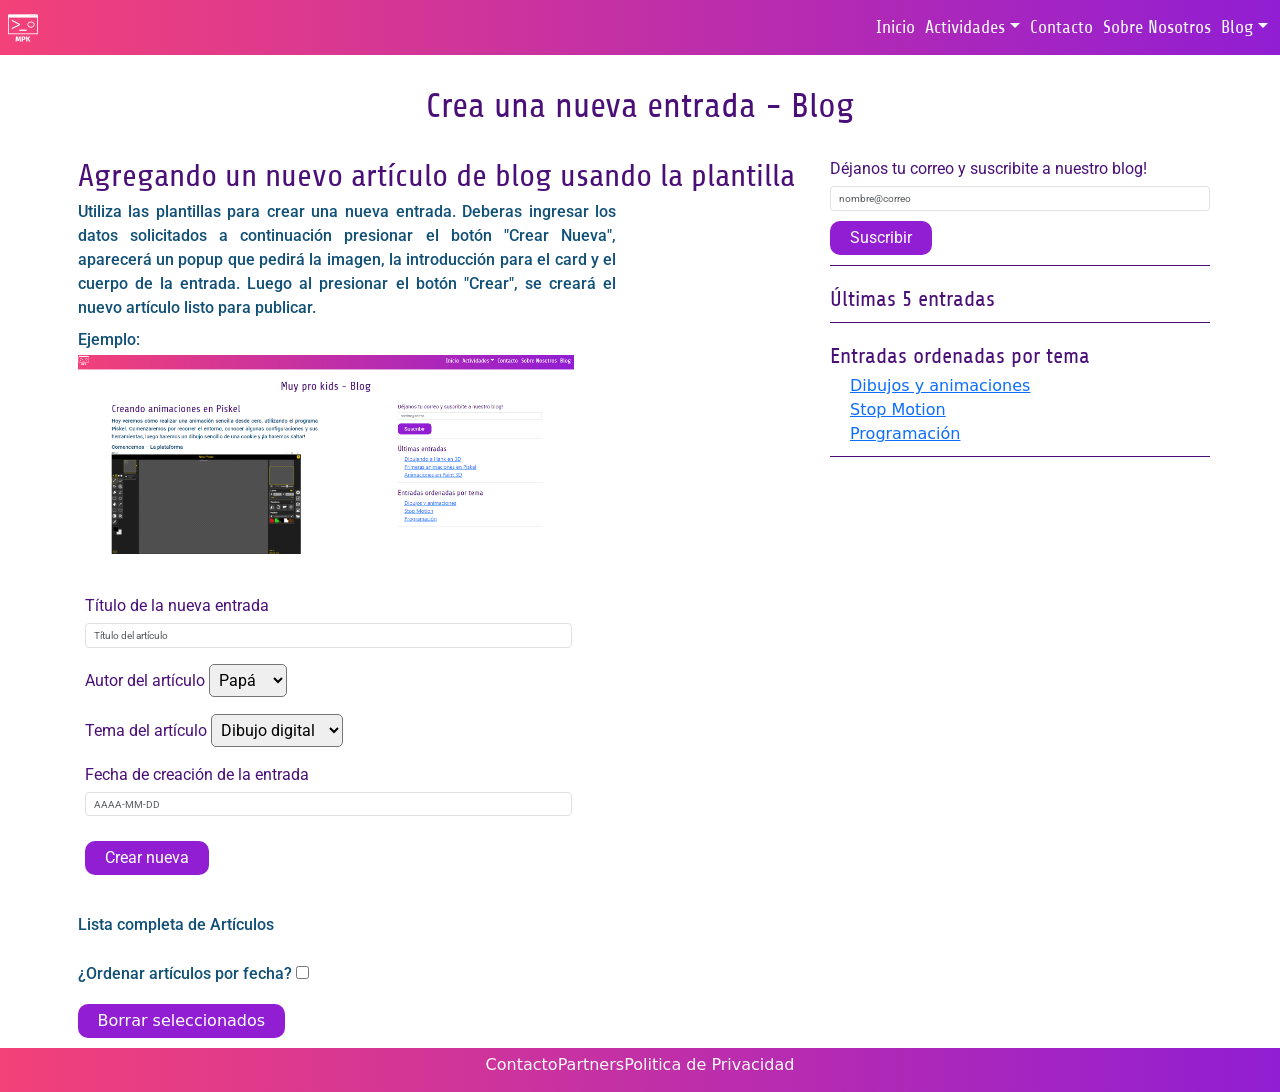
<file: views/nueva_entrada.html>
<!DOCTYPE html>
<html lang="es">
    <head>
        <meta charset="UTF-8" />
        <meta http-equiv="X-UA-Compatible" content="IE=edge" />
        <meta name="viewport" content="width=device-width, initial-scale=1.0" />

        <!-- Metadatos agregados para el SEO -->
        <meta name="description" content="Blog con artículos de dibujo, animación y programación de Muy Pro Kids. Lo mantenemos actualizado para que no se pierdan nada de lo nuevo" />
        <meta name="keywords" content="blog, artículos, animaciones, dibujos 3D, videojuegos" />

        <!-- TITULO -->
        <title>Nueva entrada - Blog</title>

        <!-- Hoja de estilos propios - Generados por SASS -->
        <link rel="stylesheet" href="../assets/css/style.css" />

        <!-- CSS -- Se enlaza bootstrap y fuentes de googlefonts -->
        <link
            href="https://cdn.jsdelivr.net/npm/bootstrap@5.1.0/dist/css/bootstrap.min.css"
            rel="stylesheet"
            integrity="sha384-KyZXEAg3QhqLMpG8r+8fhAXLRk2vvoC2f3B09zVXn8CA5QIVfZOJ3BCsw2P0p/We"
            crossorigin="anonymous"
        />
        <link rel="preconnect" href="https://fonts.googleapis.com" />
        <link rel="preconnect" href="https://fonts.gstatic.com" crossorigin />
        <link
            href="https://fonts.googleapis.com/css2?family=Roboto:ital,wght@0,300;0,400;0,500;0,700;1,300;1,400;1,500;1,700&family=Share:ital,wght@0,400;0,700;1,400;1,700&display=swap"
            rel="stylesheet"
        />
    </head>
    <body class="body d-flex flex-column justify-content-between">
        <!--Menú desplegable para navegación, responsivo, disponible en todas las páginas-->
        <div>
            <header class="bg_gradient sticky-top" id="header"></header>
            <section class="section1">
                <h1 class="section1__title">Crea una nueva entrada - Blog</h1>
                <article class="section1_article1 container">
                    <div class="row justify-content-center">
                        <div class="col-10 col-sm-8 col-md-8">
                            <h3 class="section1__subtitle">Agregando un nuevo artículo de blog usando la plantilla</h3>
                            <div class="mb-5">
                                <p class="section1__paragraph col-md-9">
                                    Utiliza las plantillas para crear una nueva entrada. Deberas ingresar los datos solicitados a continuación presionar el botón "Crear Nueva", aparecerá un popup que
                                    pedirá la imagen, la introducción para el card y el cuerpo de la entrada. Luego al presionar el botón "Crear", se creará el nuevo artículo listo para publicar.
                                </p>
                                <h3 class="section1__paragraph mb-2">Ejemplo:</h3>
                                <img src="../img/blog_ejemplo.PNG" alt="Ejemplo de artículo terminado" class="col-12 col-sm-10 col-md-8" />
                            </div>

                            <!-- SECCION PARA CARGAR UN ARTICULO NUEVO -->
                            <form action="" class="section1__form--blog" id="form-articulo">
                                <fieldset class="container">
                                    <div class="col-md-8">
                                        <div class="mb-4">
                                            <label class="form-label" for="titulo">Título de la nueva entrada</label>
                                            <input type="text" class="form-control" id="titulo" name="titulo" placeholder="Título del artículo" />
                                        </div>
                                        <!-- lista de seleccion para tema -->
                                        <div class="mb-4">
                                            <label class="form-label" for="autor">Autor del artículo</label>
                                            <select class="formInput__select" name="autor" id="autor">
                                                <option value="Papá">Papá</option>
                                                <option value="Mamá">Mamá</option>
                                                <option value="Niño">Niño</option>
                                            </select>
                                        </div>
                                        <!-- lista de seleccion para el autor -->
                                        <div class="mb-4">
                                            <label class="form-label" for="tema">Tema del artículo</label>
                                            <select class="formInput__select" name="tema" id="tema">
                                                <option value="Dibujo">Dibujo digital</option>
                                                <option value="Animación">Animaciones</option>
                                                <option value="Stop Motion">Stop Motion</option>
                                                <option value="Programación">Programación</option>
                                                <option value="Videojuegos">Videouegos</option>
                                            </select>
                                        </div>

                                        <div class="mb-4">
                                            <label class="form-label" for="fecha">Fecha de creación de la entrada</label>
                                            <input type="text" class="form-control" id="fecha" name="fecha" placeholder="AAAA-MM-DD" />
                                        </div>

                                        <input class="form__button--blog" type="button" value="Crear nueva" data-bs-toggle="modal" data-bs-target="#cuerpoArticulo" />
                                    </div>
                                </fieldset>
                            </form>

                            <!-- Lista de articulos existentes -->
                            <div>
                                <h3 class="section1__paragraph mb-2 mt-5">Lista completa de Artículos</h3>
                                <h4 class="section1__paragraph mb-2 mt-5">
                                    ¿Ordenar artículos por fecha? <span><input type="checkbox" id="check-ord" /></span>
                                </h4>

                                <ul class="" id="lista-articulos"></ul>
                                <input class="form__button--blog" type="submit" value="Borrar seleccionados" name="" id="btn-borrar-art" />
                            </div>
                            <!-- prueba de modal -->

                            <!-- Modal -->
                            <div class="modal fade" id="cuerpoArticulo" data-bs-backdrop="static" data-bs-keyboard="false" tabindex="-1" aria-labelledby="staticBackdropLabel" aria-hidden="true">
                                <div class="modal-dialog modal-dialog-centered">
                                    <div class="modal-content">
                                        <div class="modal-header">
                                            <h5 class="modal-title" id="staticBackdropLabel">Cuerpo de nuevo mensaje</h5>
                                            <button type="button" class="btn-close" data-bs-dismiss="modal" aria-label="Close"></button>
                                        </div>
                                        <div class="modal-body">
                                            <!-- lista de seleccion para el componente del body -->
                                            <form action="" class="section1__form--blog" id="form-articulo-body">
                                                <fieldset class="container">
                                                    <div id="contenido">
                                                        <label class="form-label" for="img-url">Url de la imagen miniatura</label>
                                                        <input type="textarea" class="form-control" name="img-url" id="img-url" placeholder="http://ejemplo.img" />
                                                        <label class="form-label" for="intro">Intro para el blog</label>
                                                        <input type="textarea" class="formInput__textarea" name="intro" id="intro" placeholder="Max 200 caracteres" />
                                                        <label class="form-label" for="body">Intro para el blog</label>
                                                        <input type="textarea" class="formInput__textarea" id="body" placeholder="Agregar body completo" />
                                                    </div>
                                                </fieldset>
                                            </form>
                                        </div>
                                        <div class="modal-footer">
                                            <button type="button" class="form__button--blog" data-bs-dismiss="modal">Cerrar</button>
                                            <input class="form__button--blog" type="button" value="Crear" name="" id="btn-Crear" />
                                        </div>
                                    </div>
                                </div>
                            </div>
                        </div>

                        <div class="g-0 col-sm-4 col-md-4" id="side-menu"></div>
                    </div>
                </article>
            </section>
        </div>

        <!--PIE con información de redes y contacto, disponible en todas las páginas-->
        <footer class="bg_gradient container-fluid" id="footer"></footer>
        <script
            src="https://cdn.jsdelivr.net/npm/bootstrap@5.1.0/dist/js/bootstrap.bundle.min.js"
            integrity="sha384-U1DAWAznBHeqEIlVSCgzq+c9gqGAJn5c/t99JyeKa9xxaYpSvHU5awsuZVVFIhvj"
            crossorigin="anonymous"
        ></script>

        <script src="../assets/js/jquery-3.5.1.min.js" type="text/javascript"></script>

        <script type="module" src="../assets/js/app.js"></script>
        <script type="module" src="../assets/js/model.js"></script>
    </body>
</html>
</file>
<file: assets/css/style.css>
* {
  padding: 0px;
  margin: 0px; }

html {
  font-size: 62.5%; }

a {
  text-decoration: none; }

ul,
ol {
  list-style: none; }

.body {
  font-size: 1.6rem;
  min-height: 100vh; }

.bg_gradient {
  background-image: linear-gradient(to right, #f34179, #911ed3); }

@media (min-width: 768px) {
  .body__index {
    background-position: right; } }

@media (min-width: 578px) {
  .img_fondo {
    display: none; }
  .body__index {
    background-image: url(../../img/foco-trans-01.png);
    background-position: center; }
  .header__menu {
    padding: auto;
    width: 100%;
    font-family: share;
    font-size: 1.8rem; }
    .header__menu ul {
      height: 100%;
      padding: auto;
      display: flex;
      flex-direction: row;
      align-items: center; }
    .header__menu li a {
      background-color: none;
      text-decoration: none;
      padding: 0.9rem 1.5rem;
      display: block;
      border-radius: 2.5pt; }
    .header__menu li a:hover {
      background-color: #f34179; }
    .header__menu li ul {
      display: none;
      position: absolute; }
    .header__menu li:hover > ul {
      display: block;
      height: auto;
      z-index: 300;
      background-image: linear-gradient(to right, #ee24e4, #a424ee); } }

.section1__title {
  text-align: center;
  font-size: 2.5rem;
  color: #4b1078;
  font-family: "share";
  margin: 3rem; }

.section1__subtitle {
  font-size: 2.2rem;
  color: #4b1078;
  font-family: "share"; }
  .section1__subtitle--center {
    text-align: center; }

.section1__paragraph {
  font-family: "roboto";
  font-size: 1.6rem;
  font-weight: 500;
  color: #115077;
  padding-right: 2rem;
  text-align: justify; }

.section1__img--midsize {
  max-width: 20rem;
  max-height: 120rem; }

@media (min-width: 578px) {
  .section1__title {
    font-size: 3.5rem;
    margin: 3rem; }
  .section1__subtitle {
    font-size: 3.2rem; } }

.construccion {
  max-width: 500px;
  max-height: 500px; }
  .construccion--img {
    object-fit: contain; }

.rotaImg {
  -webkit-animation: spin 4s linear infinite;
  -moz-animation: spin 4s linear infinite;
  animation: spin 4s linear infinite; }

@-moz-keyframes spin {
  100% {
    -moz-transform: rotate(360deg); } }

@-webkit-keyframes spin {
  100% {
    -webkit-transform: rotate(360deg); } }

@keyframes spin {
  100% {
    -webkit-transform: rotate(360deg);
    transform: rotate(360deg); } }

.section1__form {
  height: auto;
  color: #4b1078;
  font-family: "roboto";
  margin-left: 4rem; }

.form__legend {
  font-size: 2.5rem;
  padding: 1.5rem; }

.form__label {
  font-size: 1.8rem;
  padding: 1rem; }

.formInput__text_email {
  width: 65%;
  padding: 0.5rem 0.5rem;
  margin: 0.5rem 0rem;
  border-radius: 5px; }

.formInput__textarea {
  width: 90%;
  height: 10rem;
  padding: 0.5rem 0.5rem;
  margin: 0.5rem 0rem;
  border-radius: 5px; }

.formInput__checkbox {
  padding: 5px 5px;
  margin: 1px 0; }

.formInput__select {
  padding: 5px 5px;
  margin: 1px 0;
  border-radius: 5px; }

.form__button {
  background-color: #911ed3;
  border: none;
  border-radius: 5px;
  color: #fff;
  padding: 10px 40px;
  text-decoration: none;
  margin: 10px 10px;
  margin-top: 25px;
  cursor: pointer; }

.card-blog {
  border-color: #911ed3;
  border-radius: 5px;
  border-width: 2px;
  transition: all 0.5s;
  color: #115077; }
  .card-blog:hover {
    transform: scale(1.05); }

.card-title {
  font-family: "share";
  font-size: 2rem;
  color: #4b1078; }

.card-text {
  font-family: "roboto";
  font-size: 1.4rem;
  color: #115077;
  text-align: justify; }

.aside {
  border-bottom: 1px solid #4b1078;
  margin-bottom: 20px; }
  .aside-subtitle {
    font-size: 2.2rem;
    color: #4b1078;
    font-family: "share"; }

.section1__form--blog {
  height: auto;
  color: #4b1078;
  font-family: "roboto"; }

.form__button--blog {
  background-color: #911ed3;
  border: none;
  border-radius: 10px;
  color: #fff;
  padding: 5px 20px;
  text-decoration: none;
  margin: 1rem 0;
  cursor: pointer; }
</file>
